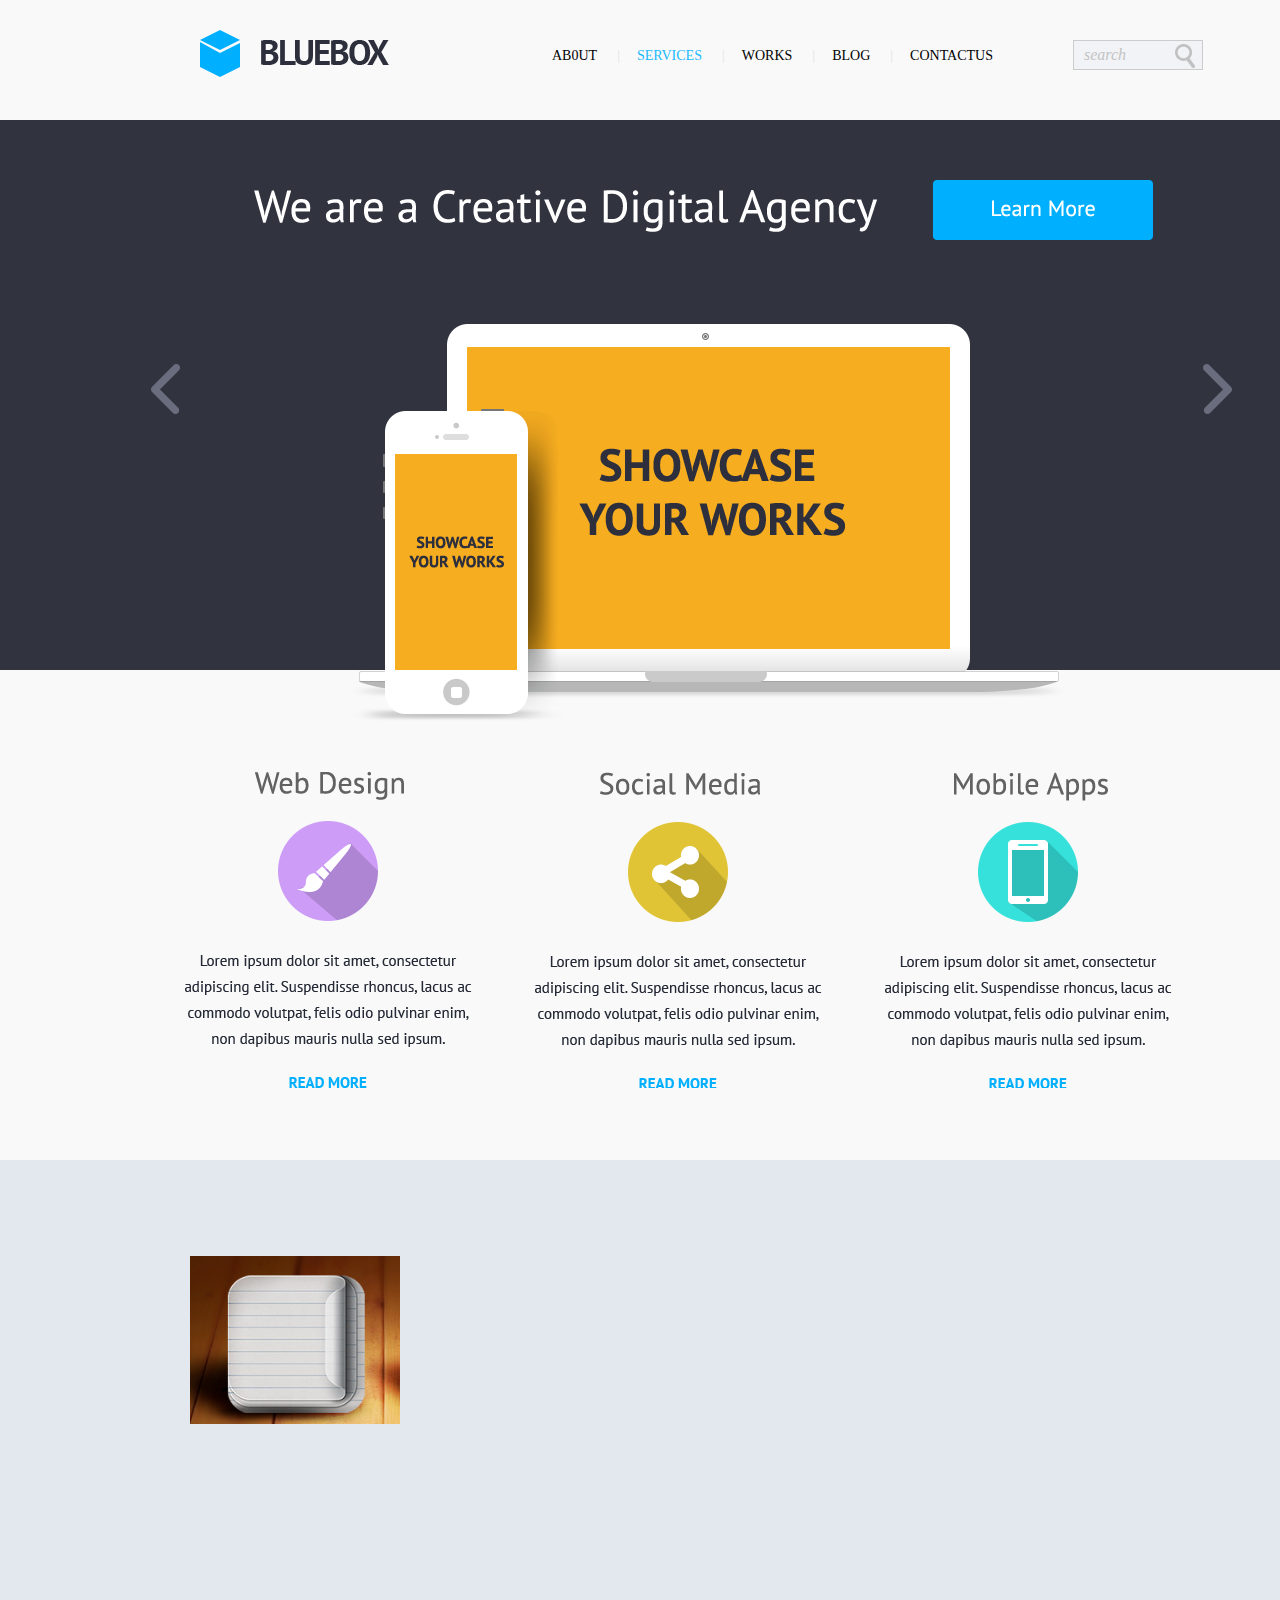
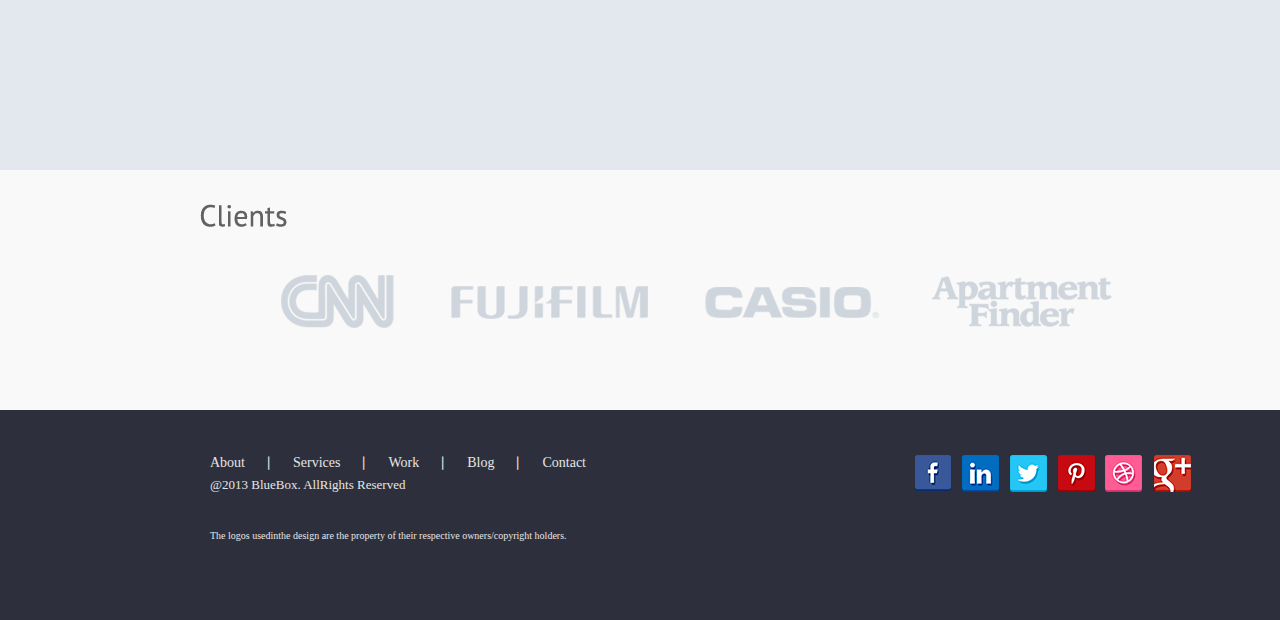
<file: index.html>
<!doctype html>
<html>
<head>
<meta charset="utf-8">
<title>无标题文档</title>
<script src="jquery.js"></script>
<script src="js/modernizr.custom.js"></script>
<script>
$(function(){
	/*导航*/
	
	$(".top h1 a").hover(function(){
	$(this).addClass("a-now")
	
	},function(){
	$(this).removeClass("a_now")
		})

	/*banner*/	
	$(".Box img").hide();
	$(".Box img:first").show()
	$(".topnav li").eq(0).show();
	$(".topnav .le").show();
	var n=0
	function run(){
		
		if(n>2){n=0}else{n=n+1;}
		
		$(".Box img").hide();
		$(".Box img").eq(n).fadeIn();
		$(".topnav .le").show();
		$(".topnav li").eq(n).fadeIn();
		
		
		
		}
	
	/*左按钮*/	
$(".leftsanjiao").click(function(){	
	 if(n<1){n=3}else{n=n-1}
	$(".Box img").hide();
	$(".Box img").eq(n).fadeIn();
	})
	
	/*右按钮*/
	
$(".rightsanjiao").click(function(){
		
	 if(n>2){n=0}else{n=n+1}
	$(".Box img").hide();
	$(".Box img").eq(n).fadeIn();
	
	})		
	var aaa=setInterval(run,3000);
	
	$(".Box").hover(function(){
		clearInterval(aaa)
		},function(){
		aaa=setInterval(run,3000);
			})
			
	 /*中心内容*/
	 var n
	$(".container div").hover(function(){
		n=$(".container div").index(this)	
		$(this).addClass("content_now"+n)
		},function(){
    $(this).removeClass("content_now"+n);
		})
			
			
			
			
	/*页尾1*/
	
	$(".z").hover(function(){
	$(this).animate({width:1000,height:146,},1000)
	$(this).addClass("san_now")
	
	},function(){
	$(this).animate({width:1000,height:124,},1000)
	$(this).removeClass("san_now")
		})
	
	})
	
	

</script>


<style>
@import url("css/default.css");
@import url("css/component.css");

/*重置*/
body{margin:0}
a{text-decoration:none}
p,h1,h2,ul,li{margin:0;padding:0;list-style:none;}
img{display:block;margin:0;border:none}
*{color:#333;font-family:"微软雅黑"; font-weight:normal}


/*顶部*/
.top_box{height:90px; min-width:1400px;}
.top{width:1100px;  
    height:50px;
	margin:auto; 
	margin-top:30px;
	line-height:14px;
	overflow:hidden;
	}
.top h1 a:hover{ color:#00aeff}
.LOGO{width:189px;
	height:47px;
	margin-left:50px;
      float:left;}
.top h1{width:463px;
	margin-left:163px;
	margin-top:19px;
	font-size:14px;
	text-decoration:none;
	float:left;
	overflow:hidden;}
.top h1 a,p{margin-right:20px;float:left;color:#000000}
.top .contactus{margin:0px;}
.top input{background-image:url(img/input.jpg);
			width:130px;
			height:30px;
		    float:left;
			line-height:30px;
			font-style:italic;
			text-indent:8px;
			font-size:16px;
			border:#CCCCCC solid 1px;
			margin-top:10px;
			margin-left:58px;}
			
.a_now{ background-color:#FFFFFF;color:#22b9ff}						
/*banner*/		
.Box{ width:1098px;height:398px;margin:auto;
		margin-top:134px; overflow:hidden;
		 cursor:pointer; position:relative;}
	  	  
.topnav{width:893px;height:62px;padding-top:70px;margin:auto; position:relative;}		  
.ig{width:714px;height:398px; margin-left:200px;}
.ig01{width:714px;height:398px;margin-left:200px;}
.ig02{width:714px;height:360px; margin-left:200px;}
.ig03{width:714px;height:360px; margin-left:200px;}

.we{background-image:url(img/We%20.png); width:623px; height:42px; position:absolute; cursor:pointer; background-repeat:no-repeat;}


.le{margin-top:-10px;margin-left:678px; background-image:url(img/learn%20button.png);position:absolute;width:221px;height:60px;cursor:pointer;}
.leftsanjiao{background-image:url(img/S0.png);
		background-repeat:no-repeat;
		width:29px; height:50px;
		 cursor:pointer;
		 position:absolute;top:40px;left:0px}
.rightsanjiao{background-image:url(img/S%2001.png);
		background-repeat:no-repeat;
		width:29px; height:50px;
		cursor:pointer;
		position:absolute;top:40px;right:0px}		

/*中心内容*/
.container{height:490px;width:1130px;overflow:hidden;margin:auto;}
.content{width:287px;height:316px;background-image:url(img/web%20design.png);background-repeat:no-repeat;margin-top:102px;float:left;margin-left:50px;}
.content2{width:287px;height:316px;margin-left:63px; background-image:url(img/social%20media.png);background-repeat:no-repeat;margin-top:102px;float:left}
.content3{width:287px;height:316px;margin-left:63px; background-image:url(img/mobile%20apps.png);background-repeat:no-repeat;margin-top:102px;float:left}
.content_now0{background-image:url(img/tc1.png); width:294px;height:328px;}
.content_now1{background-image:url(img/tc2.png);width:294px;height:328px;}
.content_now2{background-image:url(img/tc3.png);width:294px;height:328px;}

/*下面内容*/	
.main{width:1100px;height:455px;margin:auto;margin-top:56px;
		 overflow:hidden;}
beijing{width:1002px;height:454px;margin-top:1px;
		background-image:url(img/potfolio-1.png);
		background-repeat:no-repeat;}

/*页尾1*/
.z{ width:1000px;height:126px;margin:auto;margin-top:34px; cursor:pointer;background-image:url(img/fe.png); background-repeat:no-repeat;}
		
.san_now{background-image:url(img/logol.png);}		
/*尾页*/
.dim{height:210px; 
	background-image:url(img/footer%20bg.png);
	overflow:hidden;min-width:1400px;}
.d{height:90px;width:1100px;
		margin:auto;margin-top:45px;}
.bottom_box{width:441px;height:22px;float:left; margin-left:60px}
.bottom_box li,p{float:left; margin-right:17px;color:#E5E5E5;font-size:14px;
text-decoration:none; cursor:pointer;}
.bottom_box li:hover{color:#00aeff}
</style>
</head>
<body>
<!--顶部-->
<div class="top_box">
    <div class="top">
    <a href="" class="LOGO"><img src="img/logo.png"></a>
     <h1>
         <a href="">AB0UT</a>
          <p>|</p>
         <a href="" style="color:#22b9ff">SERVICES</a>
          <p>|</p>
         <a href="">WORKS</a>
          <p>|</p>
         <a href="">BLOG</a>
          <p>|</p>
         <a class="contactus" href="">CONTACTUS</a>      
     </h1>
     <input style="color:#C3C3C3" value="search">
</div>
</div>  
<!--banner-->
<div style="height:550px;background-image:url(img/banner1.jpg); min-width:1400px;position:relative；">
     <ul class="topnav">
          <li class="we"></li>
          <li class="le"></li>
     </ul>  
<div  class="Box"> 
     <p class="leftsanjiao"></p>
     <p class="rightsanjiao"></p>
     <img class="ig" src="img/iphone.png">
     <img class="ig01" src="img/iphone06...png">
     <img class="ig02" src="img/iphone08.png"> 
     <img class="ig03" src="img/iPh04.png">  
</div>
  
</div>
<!--中心内容-->
<div style="height:490px; min-width:1400px;">
     <div class="container">
        <a href=""><div class="content"></div></a>
        <a href=""><div class="content2"></div></a>
        <a href=""><div class="content3"></div></a>  
     </div>
</div>
<!--下面内容-->
<div style="height:610px;
	background-image:url(img/bg.png); 
    overflow:hidden; min-width:1400px;">
       <div class="main">
         <ul style="width:1102px;height:454px;overflow:hidden;" class="grid cs-style-4">
				<li style="float:left;width:250px;height:200px;cursor:pointer;">
					<figure>
						<div><img src="images/Layer 1.png" alt="img05"></div>
						<figcaption>
							<h3>Safari</h3>
							<span>Jacob Cummings</span>
							<a href="#">Take a look</a>
						</figcaption>
					</figure>
				</li>
		   <li style="float:left;width:250px;height:200px;cursor:pointer;">
					<figure>
						<div><img src="images/Layer 3.png" alt="img06"></div>
						<figcaption>
							<h3>Game Center</h3>
							<span>Jacob Cummings</span>
							<a href="#">Take a look</a>
						</figcaption>
					</figure>
				</li>
				<li style="float:left;width:250px;height:200px;cursor:pointer;">
					<figure>
						<div><img src="images/Layer 2.png" alt="img02"></div>
						<figcaption>
							<h3>Music</h3>
							<span>Jacob Cummings</span>
							<a href="#">Take a look</a>
						</figcaption>
					</figure>
				</li>
				<li style="float:left;width:250px;height:200px;cursor:pointer;">
					<figure>
						<div><img src="images/Layer 4.png" alt="img04"></div>
						<figcaption>
							<h3>Settings</h3>
							<span>Jacob Cummings</span>
							<a href="#">Take a look</a>
						</figcaption>
					</figure>
				</li>
				<li style="float:left;width:250px;height:200px;cursor:pointer;">
					<figure>
						<div><img src="images/Layer 5.png" alt="img01"></div>
						<figcaption>
							<h3>Camera</h3>
							<span>Jacob Cummings</span>
							<a href="#">Take a look</a>
						</figcaption>
					</figure>
				</li>
				<li style="float:left;width:250px;height:200px;cursor:pointer;">
					<figure>
						<div><img src="images/Layer 6.png" alt="img03"></div>
						<figcaption>
							<h3>Phone</h3>
							<span>Jacob Cummings</span>
							<a href="#">Take a look</a>
						</figcaption>
					</figure>
				</li>
                		<li style="float:left;width:250px;height:200px;cursor:pointer;">
					<figure>
						<div><img src="images/Layer 7png.png" alt="img03"></div>
						<figcaption>
							<h3>Phone</h3>
							<span>Jacob Cummings</span>
							<a href="#">Take a look</a>
						</figcaption>
					</figure>
				</li>
                		<li style="float:left;width:250px;height:200px;cursor:pointer;">
					<figure>
						<div><img src="images/Layer 8.png" alt="img03"></div>
						<figcaption>
							<h3>Phone</h3>
							<span>Jacob Cummings</span>
							<a href="#">Take a look</a>
						</figcaption>
					</figure>
				</li>
		 </ul>
		
		<script src="js/toucheffects.js"></script>
       
  </div>

</div>
<!--页尾1-->
<div style="height:240px; overflow:hidden; min-width:1400px">
<div class="z"></div>
</div>
<!--尾页-->
<div class="dim">
      <div class="d">
      <div style="width:474px;height:88px;float:left;overflow:hidden;">
     <ul class="bottom_box">
        <li>About</li>
           <p>丨</p>
        <li>Services</li>
            <p>丨</p>
        <li>Work</li>
           <p>丨</p>
        <li>Blog</li>
            <p>丨</p>
         <li style="margin:0px;">Contact</li>
     </ul>
     <h3 style="width:244px; height:13px;margin-left:60px; margin-top:22px;color:#E5E5E5;font-size:13px;cursor:pointer;">@2013 BlueBox. AllRights Reserved </h3>
     <h4 style="width:472px; margin-left:60px;margin-top:40px;color:#E5E5E5;font-size:10px;cursor:pointer;">The logos usedinthe design are the property of their respective owners/copyright holders. </h4>
     </div>
      <a href=""><img style="float:left;margin-left:291px;" src="img/social icons.png"></a>
      </div>

</div>
</body>
</html>
<div style="display:none">
	<script type="text/javascript">
	var _bdhmProtocol = (("https:" == document.location.protocol) ? " https://" : " http://");
	document.write(unescape("%3Cscript src='" + _bdhmProtocol + "hm.baidu.com/h.js%3F6f798e51a1cd93937ee8293eece39b1a' type='text/javascript'%3E%3C/script%3E"));
	</script>
	<script type="text/javascript">var cnzz_protocol = (("https:" == document.location.protocol) ? " https://" : " http://");document.write(unescape("%3Cspan id='cnzz_stat_icon_5718743'%3E%3C/span%3E%3Cscript src='" + cnzz_protocol + "s9.cnzz.com/stat.php%3Fid%3D5718743%26show%3Dpic2' type='text/javascript'%3E%3C/script%3E"));</script>
	</div>
</file>
